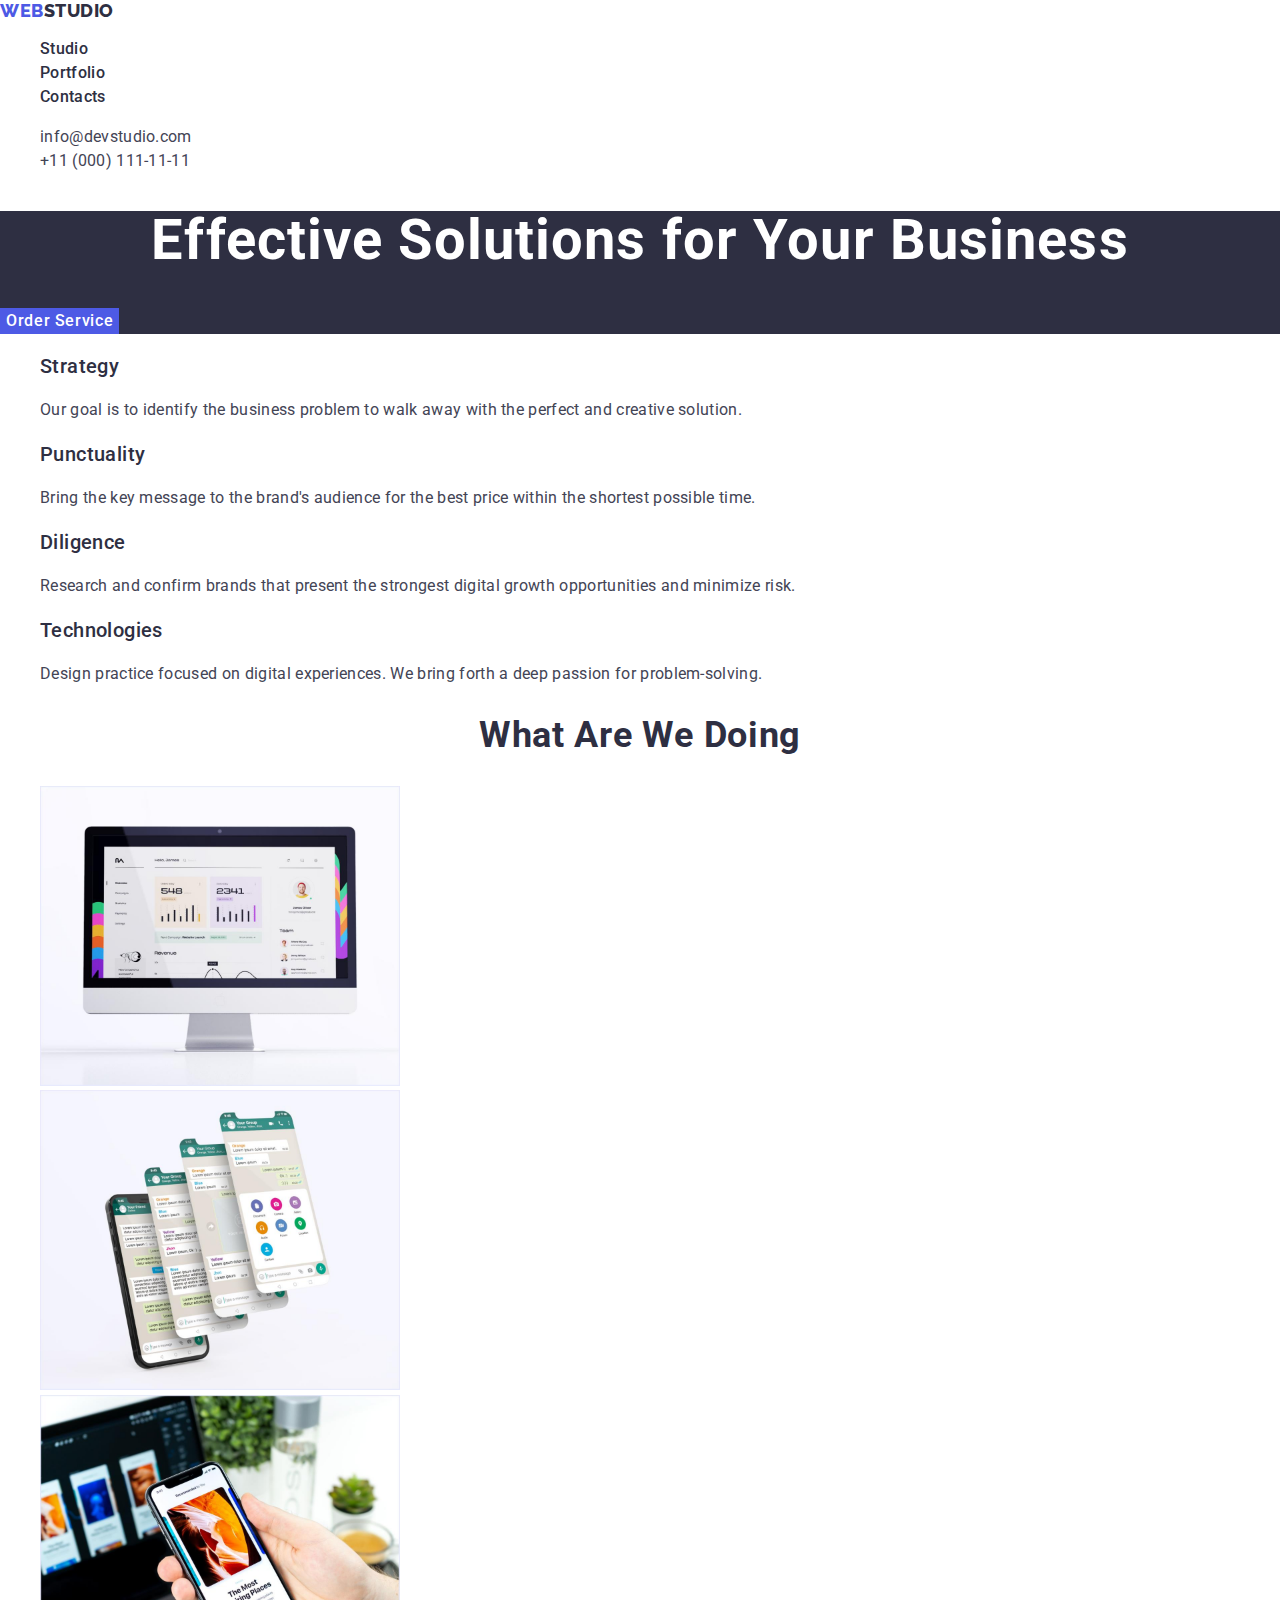
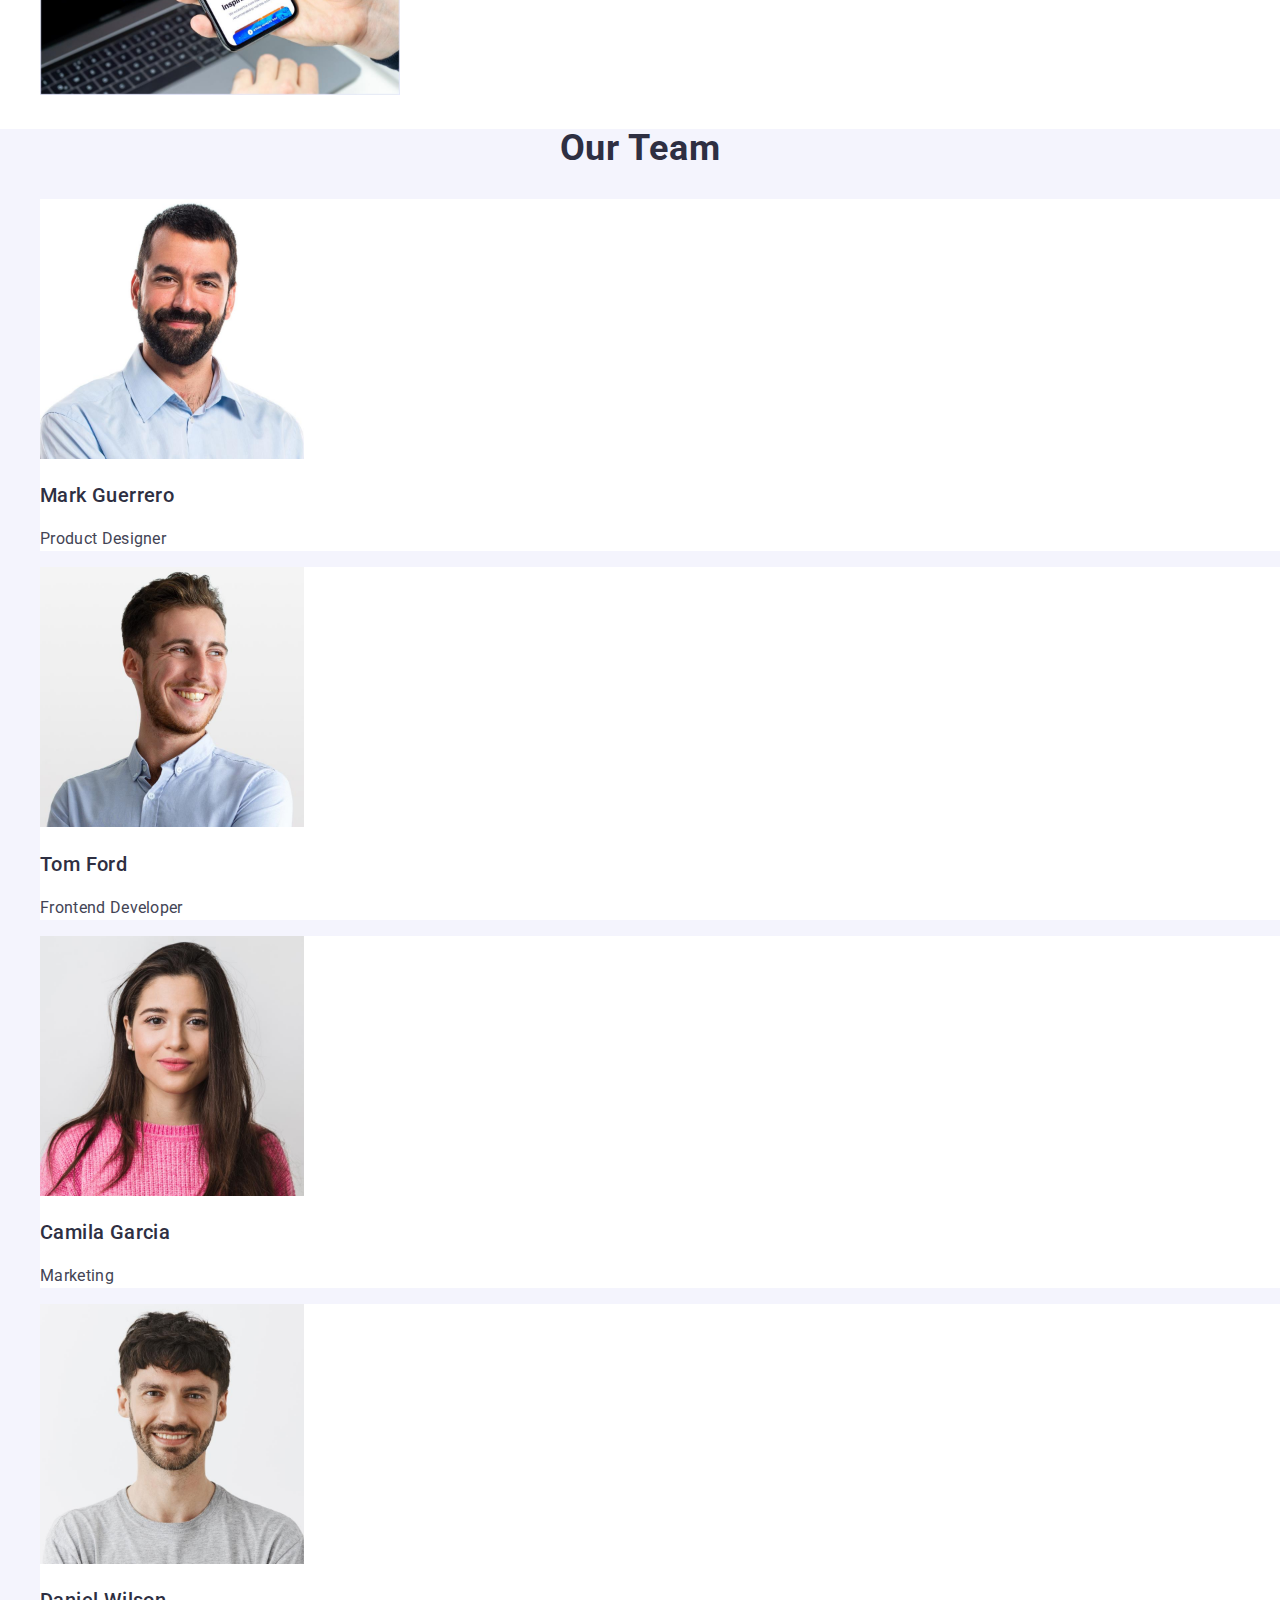
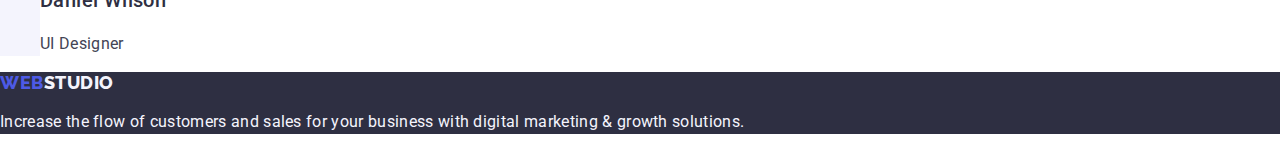
<file: index.html>
<!DOCTYPE html>
<html lang="en">
<head>
    <meta charset="UTF-8">
    <title>WebStudio</title>
    <link rel="preconnect" href="https://fonts.googleapis.com">
    <link rel="preconnect" href="https://fonts.gstatic.com" crossorigin>
    <link href="https://fonts.googleapis.com/css2?family=Raleway:wght@800&family=Roboto:wght@400;500;700&display=swap" rel="stylesheet">
    <link rel="stylesheet" href="https://cdn.jsdelivr.net/npm/modern-normalize@2.0.0/modern-normalize.min.css">
    <link rel="stylesheet" href="./css/styles.css">
</head>
<body>
<header>
    <nav>
        <a href="./index.html" class="logo link">
            Web<span class="logo_dark_span">Studio</span>
        </a>

        <ul class="list">
            <li>
                <a class="link nav-link" href="./index.html">Studio</a>
            </li>

            <li>
                <a class="link nav-link" href="./portfolio.html">Portfolio</a>
            </li>

            <li>
                <a class="link nav-link" href="">Contacts</a>
            </li>
        </ul>
    </nav>
    <address class="address">
        <ul class="list">
            <li>
                <a class="address-link link" href="mailto:info@devstudio.com">info@devstudio.com</a>
            </li>

            <li>
                <a class="address-link link" href="tel:+110001111111">+11 (000) 111-11-11</a>
            </li>
        </ul>
    </address>
</header>

<main>
    <section class="hero">
        <h1 class="hero-title">
            Effective Solutions
            for Your Business
        </h1>
        <button class="hero-btn" type="button">Order Service</button>
    </section>

    <section>
            <h2 class="section_title" hidden>Features</h2>
            <ul class="list">
                <li>
                    <h3 class="feature_title">Strategy</h3>
                    <p class="feature_text">
                        Our goal is to identify the business
                        problem to walk away with the perfect and creative solution.
                    </p>
                </li>

                <li>
                    <h3 class="feature_title">Punctuality</h3>
                    <p class="feature_text">
                        Bring the key message to the brand's audience for the best
                        price within the shortest possible time.
                    </p>
                </li>

                <li>
                    <h3 class="feature_title">Diligence</h3>
                    <p class="feature_text">
                        Research and confirm brands that present the strongest
                        digital growth opportunities and minimize risk.
                    </p>
                </li>

                <li>
                    <h3 class="feature_title">Technologies</h3>
                    <p class="feature_text">
                        Design practice focused on digital experiences. We bring
                        forth a deep passion for problem-solving.
                    </p>
                </li>
            </ul>
    </section>

    <section>
        <h2 class="section_title">What are we doing</h2>
        <ul class="list">
            <li>
                <img
                        src="./images/doing/1_desktop.jpg" alt="photo of desktop app"
                        width="360"
                >
            </li>

            <li>
                <img
                        src="./images/doing/mobile_2.jpg" alt="photo of mobile mockups + ui"
                        width="360"
                >
            </li>

            <li>
                <img
                        src="./images/doing/desk-mob_3.jpg" alt="photo of mobile app"
                        width="360"
                >
            </li>
        </ul>
    </section>

    <section class="team">
        <h2 class="section_title">Our Team</h2>
        <ul class="list">
            <li class="team_list-item">
                <img src="./images/team/1_team.jpg" alt="Mark Guerrero's photo" width="264">
                <h3 class="teammate_title">Mark Guerrero</h3>
                <p class="teammate_text">Product Designer</p>
            </li>

            <li class="team_list-item">
                <img src="./images/team/2_team.jpg" alt="Tom Ford's photo" width="264">
                <h3 class="teammate_title">Tom Ford</h3>
                <p class="teammate_text">Frontend Developer</p>
            </li>

            <li class="team_list-item">
                <img src="./images/team/3_team.jpg" alt="Camila Garcia's photo" width="264">
                <h3 class="teammate_title">Camila Garcia</h3>
                <p class="teammate_text">Marketing</p>
            </li>

            <li class="team_list-item">
                <img src="./images/team/4_team.jpg" alt="Daniel Wilson's photo" width="264">
                <h3 class="teammate_title">Daniel Wilson</h3>
                <p class="teammate_text">UI Designer</p>
            </li>
        </ul>
    </section>
</main>

<footer class="footer">
    <a href="./index.html" class="logo link">
        Web<span class="logo_white_span">Studio</span>
    </a>

    <p class="footer_text">
        Increase the flow of customers and sales for your business
        with digital marketing & growth solutions.
    </p>
</footer>
</body>
</html>
</file>
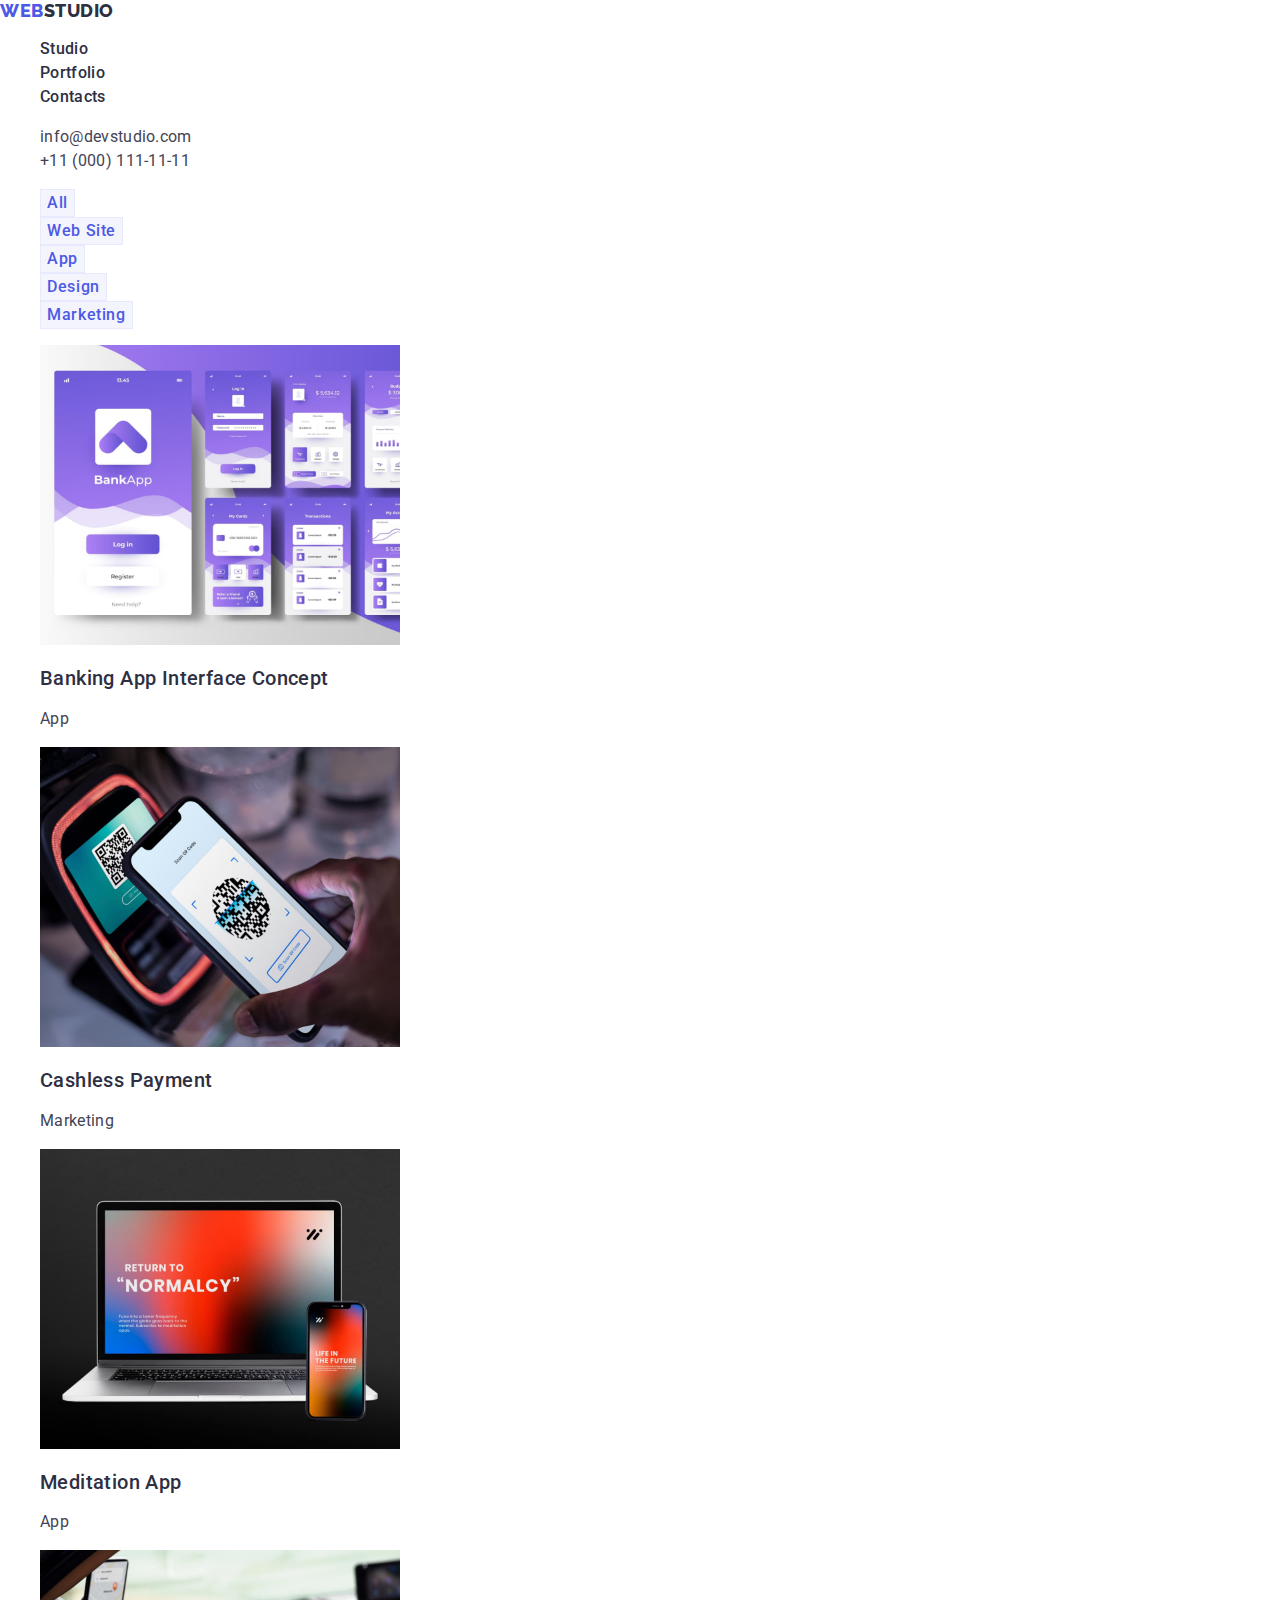
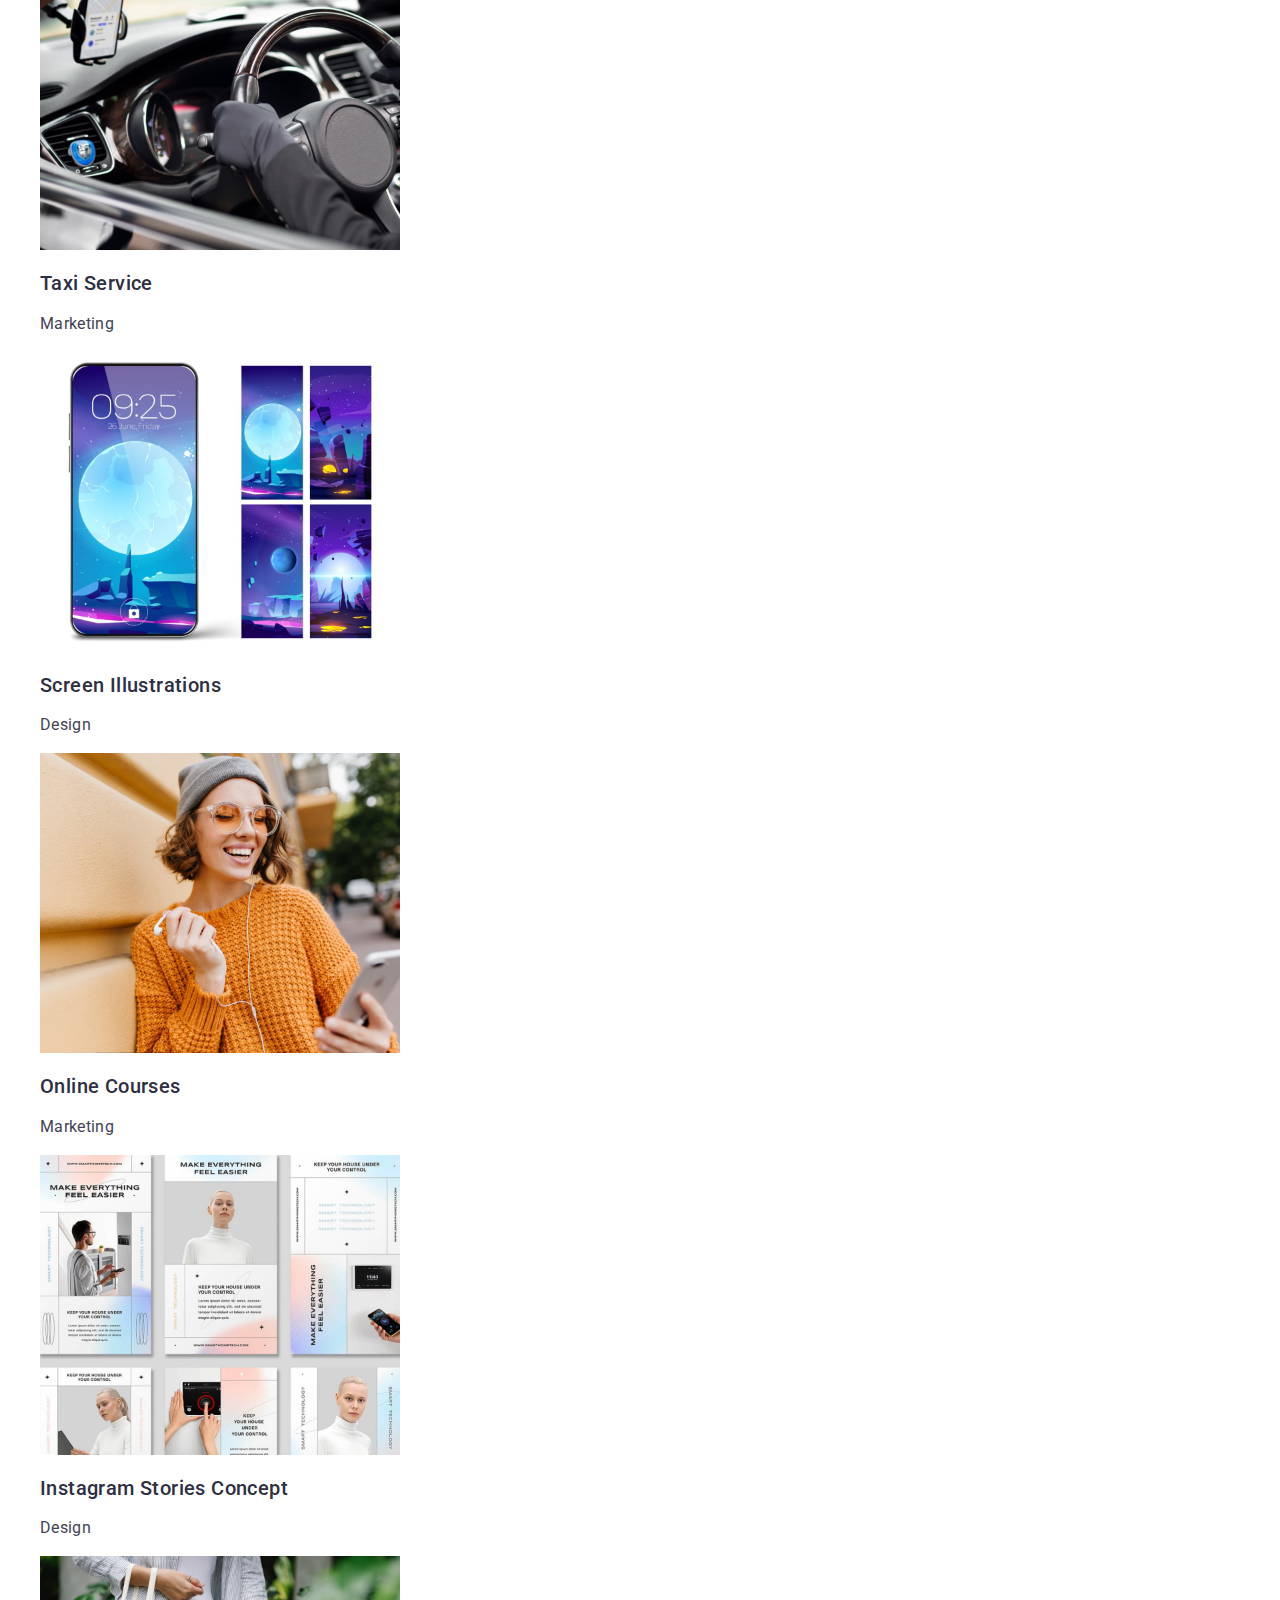
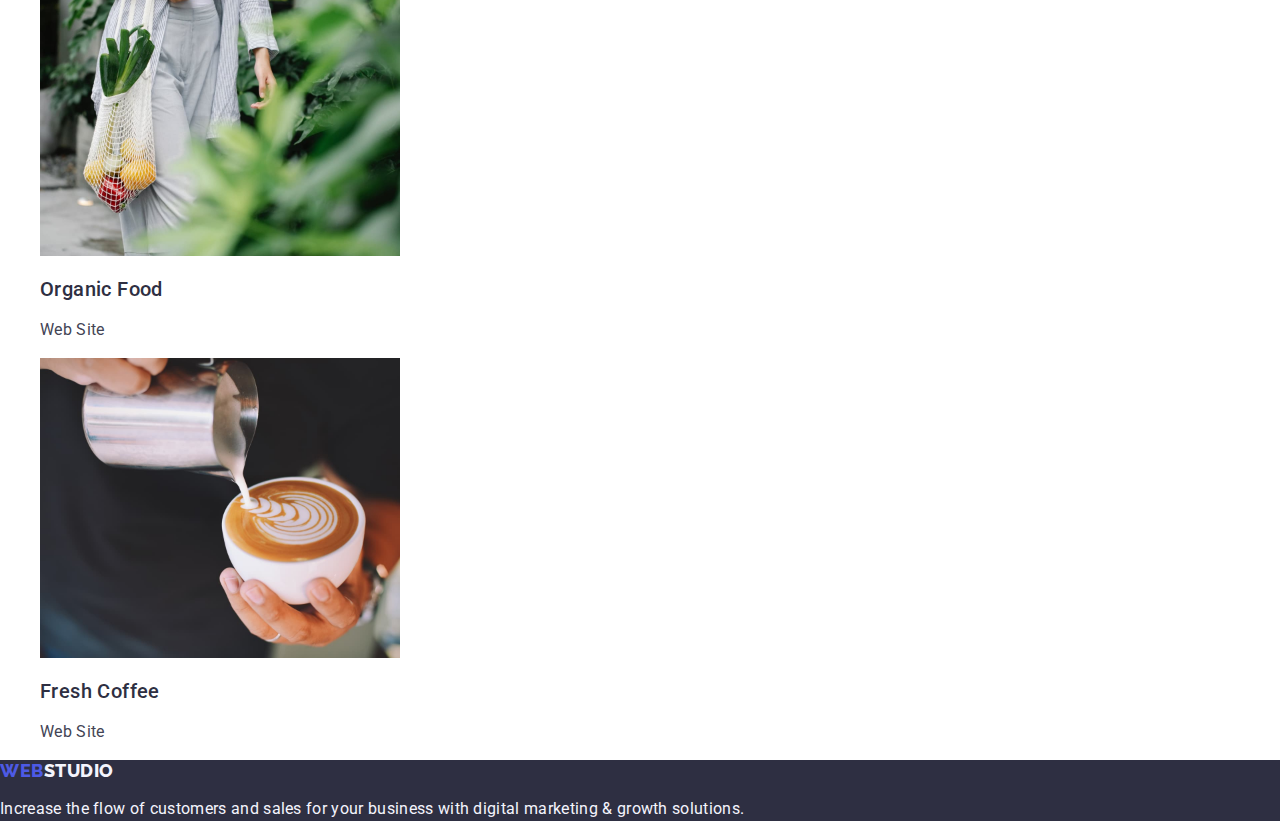
<file: portfolio.html>
<!DOCTYPE html>
<html lang="en">
<head>
    <meta charset="UTF-8">
    <title>Portfolio</title>
    <link rel="preconnect" href="https://fonts.googleapis.com">
    <link rel="preconnect" href="https://fonts.gstatic.com" crossorigin>
    <link href="https://fonts.googleapis.com/css2?family=Raleway:wght@800&family=Roboto:wght@400;500;700&display=swap" rel="stylesheet">
    <link rel="stylesheet" href="https://cdn.jsdelivr.net/npm/modern-normalize@2.0.0/modern-normalize.min.css">
    <link rel="stylesheet" href="./css/styles.css">
</head>
<body>
<header>
    <nav>
        <a href="./index.html" class="logo link">
            Web<span class="logo_dark_span">Studio</span>
        </a>

        <ul class="list">
            <li>
                <a class="link nav-link" href="./index.html">Studio</a>
            </li>

            <li>
                <a class="link nav-link" href="./portfolio.html">Portfolio</a>
            </li>

            <li>
                <a class="link nav-link" href="">Contacts</a>
            </li>
        </ul>
    </nav>
    <address class="address">
        <ul class="list">
            <li>
                <a class="address-link link" href="mailto:info@devstudio.com">info@devstudio.com</a>
            </li>

            <li>
                <a class="address-link link" href="tel:+110001111111">+11 (000) 111-11-11</a>
            </li>
        </ul>
    </address>
</header>

    <main>
        <section>
            <h1 hidden>Portfolio</h1>
            <ul class="filter list">
                <li>
                    <button class="filter_btn" type="button">All</button>
                </li>
                <li>
                    <button class="filter_btn" type="button">Web Site</button>
                </li>
                <li>
                    <button class="filter_btn" type="button">App</button>
                </li>
                <li>
                    <button class="filter_btn" type="button">Design</button>
                </li>
                <li>
                    <button class="filter_btn" type="button">Marketing</button>
                </li>
            </ul>

            <ul class="list">
                <li>
                    <a class="link" href="">
                        <img src="./images/portfolio/img1.jpg" alt="frames of mobile app" width="360">
                        <h2 class="portfolio_card_title">Banking App Interface Concept</h2>
                        <p class="portfolio_card_text">App</p>
                    </a>
                </li>

                <li>
                    <a class="link" href="">
                        <img src="./images/portfolio/img2.jpg" alt="demo of payment with mobile" width="360">
                        <h2 class="portfolio_card_title">Cashless Payment</h2>
                        <p class="portfolio_card_text">Marketing</p>
                    </a>
                </li>

                <li>
                    <a class="link" href="">
                        <img src="./images/portfolio/img3.jpg" alt="mockups of mobile and desktop with demo app" width="360">
                        <h2 class="portfolio_card_title">Meditation App</h2>
                        <p class="portfolio_card_text">App</p>
                    </a>
                </li>

                <li>
                    <a class="link" href="">
                        <img src="./images/portfolio/img4.jpg" alt="car interior" width="360">
                        <h2 class="portfolio_card_title">Taxi Service</h2>
                        <p class="portfolio_card_text">Marketing</p>
                    </a>
                </li>

                <li>
                    <a class="link" href="">
                        <img src="./images/portfolio/img5.jpg" alt="mobile app illustrations" width="360">
                        <h2 class="portfolio_card_title">Screen Illustrations</h2>
                        <p class="portfolio_card_text">Design</p>
                    </a>
                </li>

                <li>
                    <a class="link" href="">
                        <img src="./images/portfolio/img6.jpg" alt="smiling girl" width="360">
                        <h2 class="portfolio_card_title">Online Courses</h2>
                        <p class="portfolio_card_text">Marketing</p>
                    </a>
                </li>

                <li>
                    <a class="link" href="">
                        <img src="./images/portfolio/img7.jpg" alt="mockups of instagramstories concept" width="360">
                        <h2 class="portfolio_card_title">Instagram Stories Concept</h2>
                        <p class="portfolio_card_text">Design</p>
                    </a>
                </li>

                <li>
                    <a class="link" href="">
                        <img src="./images/portfolio/img8.jpg" alt="vegetables and fruits in the bag" width="360">
                        <h2 class="portfolio_card_title">Organic Food</h2>
                        <p class="portfolio_card_text">Web Site</p>
                    </a>
                </li>

                <li>
                    <a class="link" href="">
                        <img src="./images/portfolio/img9.jpg" alt="coffee in the cup" width="360">
                        <h2 class="portfolio_card_title">Fresh Coffee</h2>
                        <p class="portfolio_card_text">Web Site</p>
                    </a>
                </li>
            </ul>
        </section>
    </main>

<footer class="footer">
    <a href="./index.html" class="logo link">
        Web<span class="logo_white_span">Studio</span>
    </a>

    <p class="footer_text">
        Increase the flow of customers and sales for your business
        with digital marketing & growth solutions.
    </p>
</footer>
</body>
</html>
</file>
<file: css/styles.css>
:root {
    --body-font-family: 'Roboto', sans-serif;
    --logo-font-family: 'Raleway', sans-serif;
    --body-color: #FFFFFF;
    --body-text-color: #434455;
    --logo-font-size: 18px;
    --logo-color: #4D5AE5;
    --logo-dark-color: #2E2F42;
    --logo-white-color: #f4f4fd;
    --nav-link-color: #2E2F42;
    --nav-link-color-hover: #404BBF;
    --nav-link-font-size: 16px;
    --hero-title-color: #FFFFFF;
    --hero-title-font-size-desktop: 56px;
    --section-title-color: #2E2F42;
    --feature-color-text: #434455;
    --card-title-color: #2E2F42;
    --card-title-font-size: 20px;
    --card-text-font-size: 16px;
    --team-section-bg-color: #F4F4FD;
    --filter-bg-color: #F4F4FD;
    --filter-text-color: #4D5AE5;
    --filter-text-font-size: 16px;
    --filter-bg-color-hover: #404BBF;
    --filter-text-color-hover: #FFFFFF;
    --portfolio-card-title-color: #2E2F42;
    --portfolio-card-title-font-size: 20px;
    --portfolio-card-text-font-size: 16px;
    --foter-text-color: #F4F4FD;
    --foter-bg-color: #2E2F42;
    --btn-bg-color: #4D5AE5;
    --btn-color: #ffffff;
    --btn-bg-hover: #404BBF;
    --link-color-hover: #404BBF;
}

body {
    font-family: var(--body-font-family);
    color: var(--body-text-color);
    background: var(--body-color);
}

.list {
    list-style: none;
}


.link {
    text-decoration: none;
    color: currentColor;
}

button {
    cursor: pointer;
}

.logo {
    font-family: var(--logo-font-family);
    color: var(--logo-color);
    font-size: var(--logo-font-size);
    font-weight: 800;
    line-height: 1.17;
    letter-spacing: 0.03em;
    text-transform: uppercase;
}

.logo_dark_span {
    color: var(--logo-dark-color);
}

.nav-link {
    color: var(--nav-link-color);
    font-size: 16px;
    font-weight: 500;
    line-height: 1.5;
    letter-spacing: 0.02em;
}

.nav-link:hover,
.nav-link:focus {
    color:  var(--link-color-hover);
}

.address {
    font-style: normal;
}

.address-link {
    color: currentColor;
    font-size: 16px;
    /*font-weight: 500;*/
    line-height: 1.5;
    letter-spacing: 0.02em;
}

.address-link:hover, .address-link:focus {
    color: var(--link-color-hover);
}

.hero-title {
    text-align: center;
    font-size: var(--hero-title-font-size-desktop);
    line-height: 1.07;
    letter-spacing: 0.02em;
    color: #ffffff;
}

.hero {
    background: #2E2F42;
}

.hero-btn {
    font-size: 16px;
    font-weight: 500;
    line-height: 1.5;
    letter-spacing: 0.04em;
    color: var(--btn-color);
    background: var(--btn-bg-color);
    border: none;
}

.hero-btn:hover,
.hero-btn:focus {
    background: var(--btn-bg-hover);
}

.section_title {
    font-size: 36px;
    line-height: 1.11;
    letter-spacing: 0.02em;
    text-align: center;
    color: var(--section-title-color);
    text-transform: capitalize;
}

.feature_title {
    color: var(--card-title-color);
    font-size: 20px;
    font-weight: 500;
    line-height: 1.2;
    letter-spacing: 0.02em;
}

.feature_text {
    font-size: 16px;
    line-height: 1.5;
    letter-spacing: 0.02em;
    color: var(--feature-color-text);
}


.team {
    background: var(--team-section-bg-color);
}

.teammate_title {
    font-size: 20px;
    font-weight: 500;
    line-height: 1.2;
    letter-spacing: 0.02em;
    color: var(--card-title-color);
}

.teammate_text {
    font-size: 16px;
    line-height: 1.5;
    letter-spacing: 0.32px;
}

.team_list-item {
    background: #FFFFFF;
}

.filter_btn {
    font-family: "Roboto", sans-serif;
    font-size: 16px;
    font-weight: 500;
    line-height: 1.5;
    letter-spacing: 0.04em;
    border: 1px solid #E7E9FC;
    color: var(--filter-text-color);
    background: var(--filter-bg-color);
}

.filter_btn:hover,
.filter_btn:focus {
    color: var(--filter-text-color-hover);
    background: var(--filter-bg-color-hover);
    border: none;
}

.portfolio_card_title {
    font-size: var(--portfolio-card-title-font-size);
    color: var(--portfolio-card-title-color);
    font-weight: 500;
    line-height: 1.2;
    letter-spacing: 0.02em;
}

.portfolio_card_text {
    font-size: var(--portfolio-card-text-font-size);
    line-height: 1.5;
    letter-spacing: 0.32px;
}


.logo_white_span {
    color: var(--logo-white-color);
}

.footer {
    background: var(--foter-bg-color);
}

.footer_text {
    color: var(--foter-text-color);
    line-height: 1.5;
    letter-spacing: 0.02em;
}
</file>
